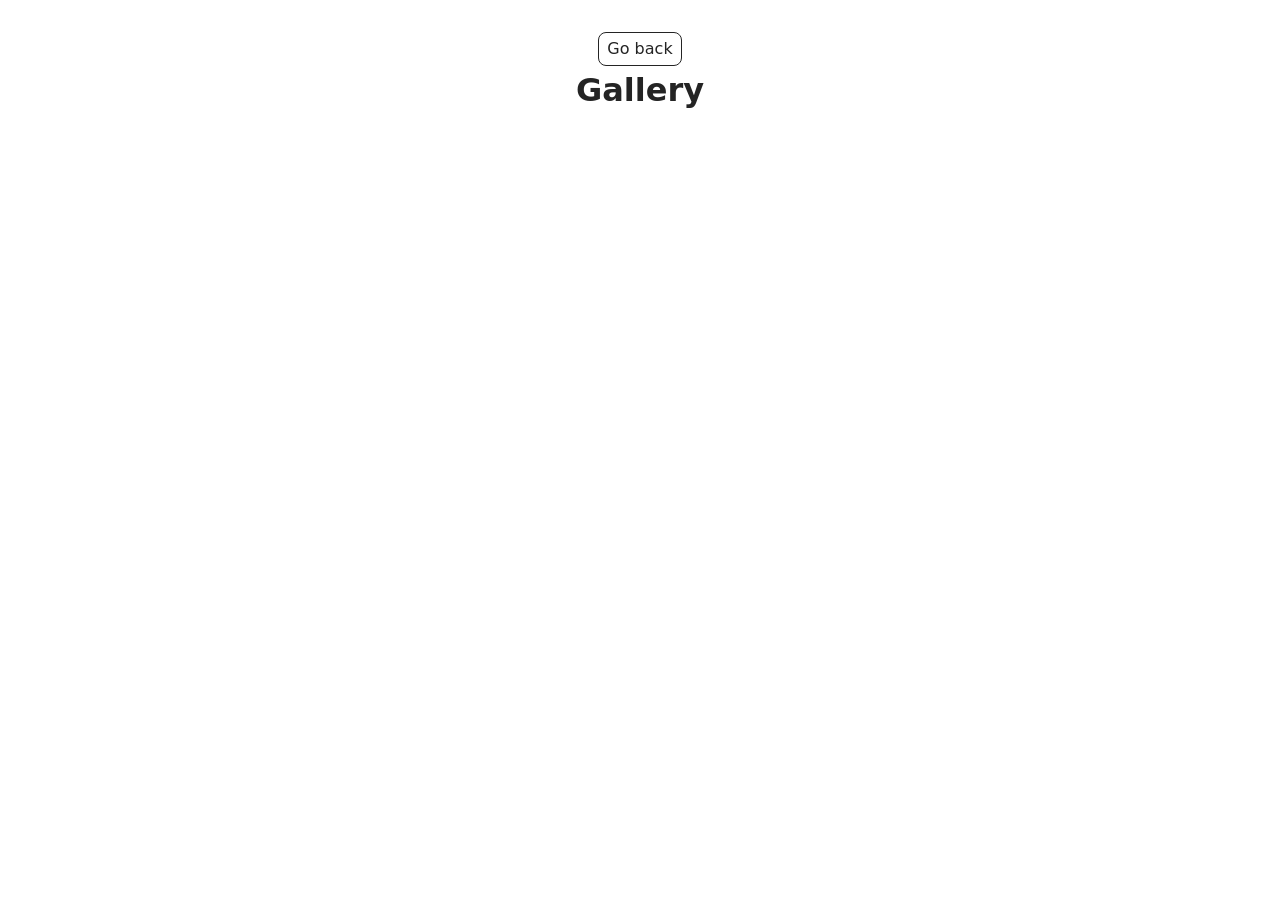
<file: src/1-gallery.html>
<!DOCTYPE html>
<html lang="en">
  <head>
    <meta charset="UTF-8" />
    <meta http-equiv="X-UA-Compatible" content="IE=edge" />
    <meta name="viewport" content="width=device-width, initial-scale=1.0" />
    <title>Page 2</title>
    <link rel="stylesheet" href="./css/styles.css" />
  </head>
  <body>

    <main>
      <div class="container">
        <a class="back-link" href="./index.html">Go back</a>
        <h1 class="main-title">
          Gallery
        </h1>
      </div>
      <ul class="gallery"></ul>
    </main>

    <script type="module" src="./js/1-gallery.js"></script>
  </body>
</html>
</file>
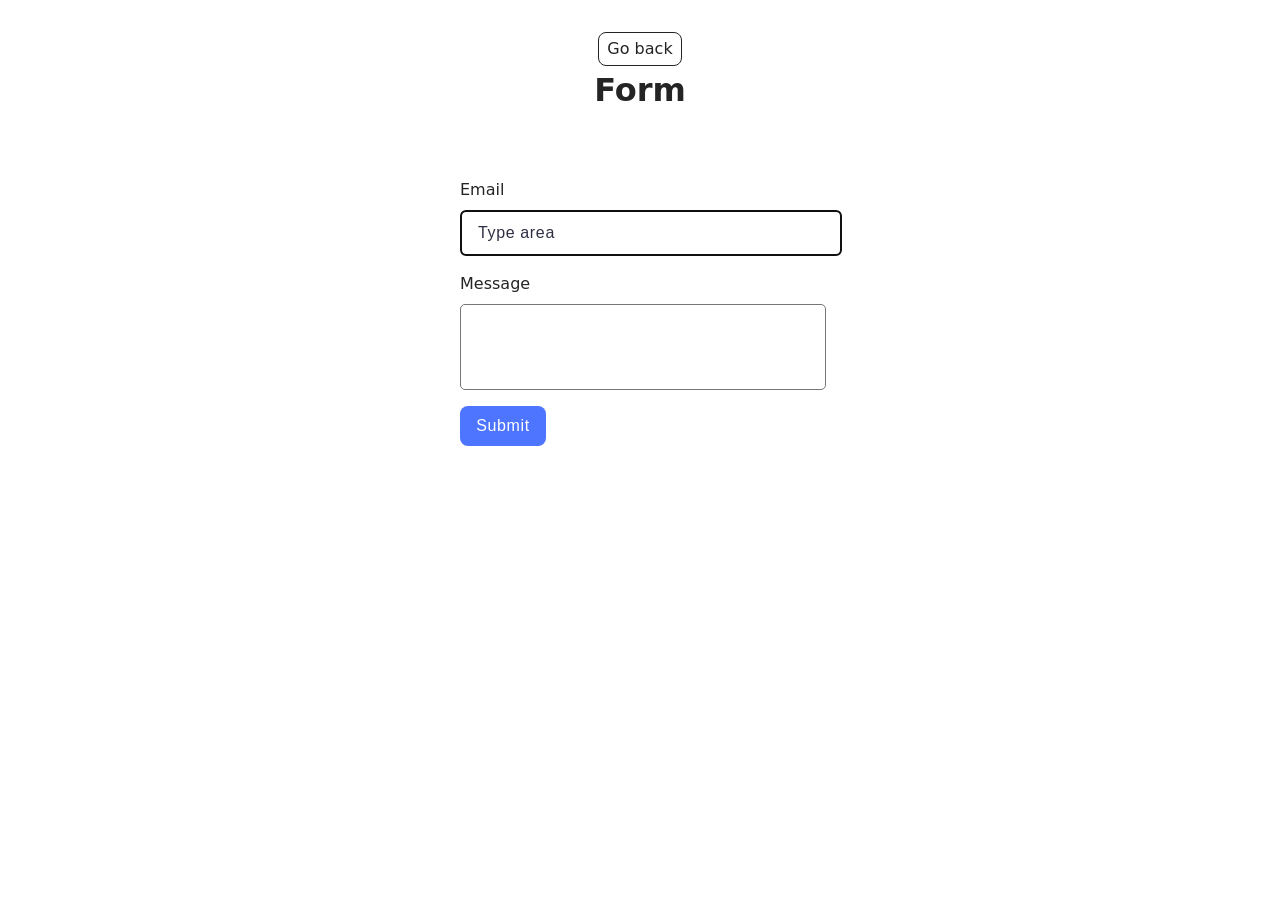
<file: src/2-form.html>
<!DOCTYPE html>
<html lang="en">
  <head>
    <meta charset="UTF-8" />
    <meta http-equiv="X-UA-Compatible" content="IE=edge" />
    <meta name="viewport" content="width=device-width, initial-scale=1.0" />
    <title>Page 3</title>
    <link rel="stylesheet" href="./css/styles.css" />
  </head>
  <body>
 
    <main>
      <div class="container">
        <a class="back-link" href="./index.html">Go back</a>
        <h1 class="main-title">
          Form
        </h1>
        <form class="feedback-form" autocomplete="off">
          <label class="form-label">
            Email
            <input type="email" name="email" autofocus class="form-input" placeholder="Type area" />
          </label>
          <label class="form-label">
            Message
            <textarea name="message" rows="8" class="textarea-form"></textarea>
          </label>
          <button class="form-button" type="submit">Submit</button>
        </form>
      </div>
      
    </main>
    <script type="module" src="./js/2-form.js"></script>

  </body>
</html>
</file>
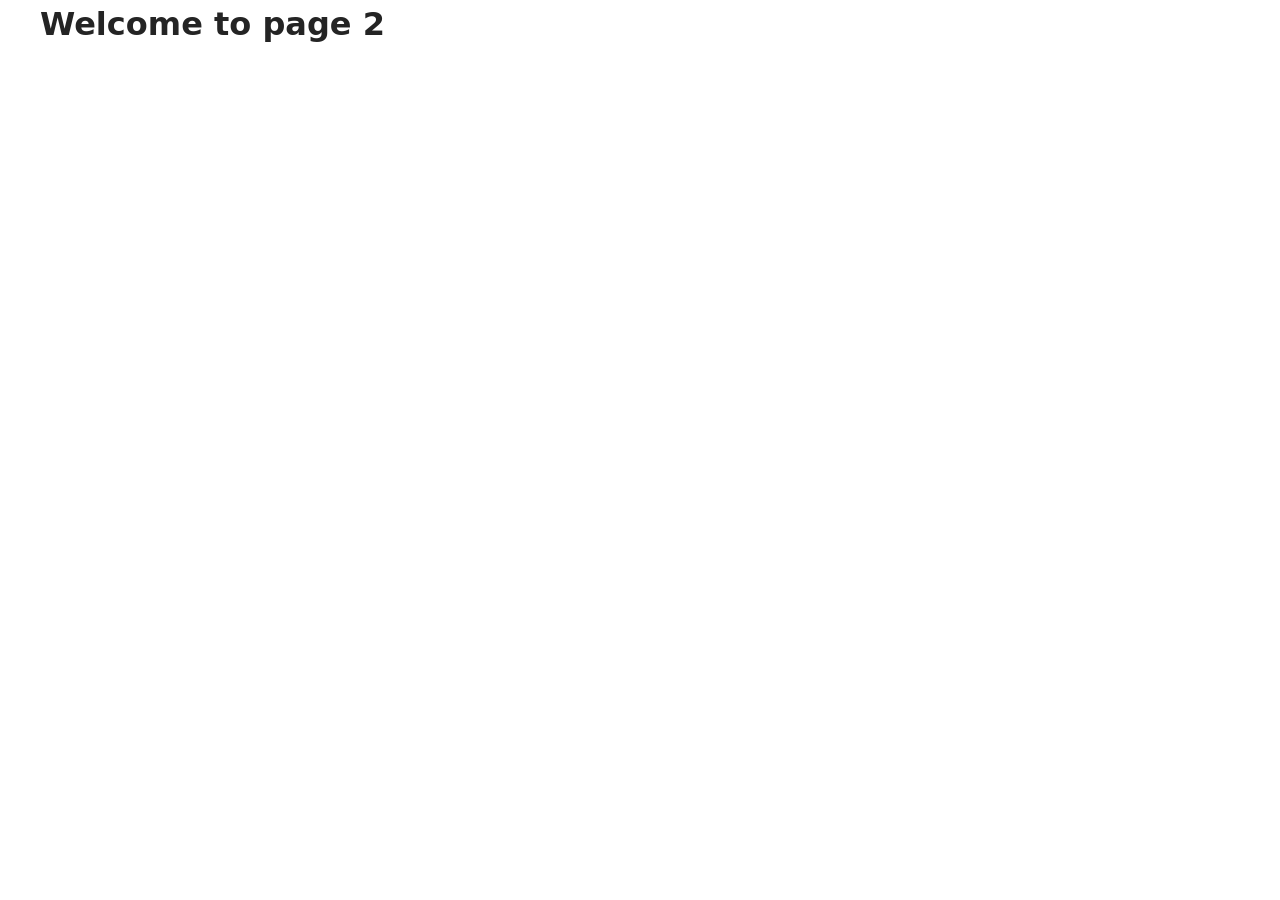
<file: src/page-2.html>
<!DOCTYPE html>
<html lang="en">
  <head>
    <meta charset="UTF-8" />
    <meta http-equiv="X-UA-Compatible" content="IE=edge" />
    <meta name="viewport" content="width=device-width, initial-scale=1.0" />
    <title>Page 2</title>
    <link rel="stylesheet" href="./css/styles.css" />
  </head>
  <body>
    <load
      src="./partials/header.html"
      icon-path="./img/sprite.svg#logo"
      highlight-act="active"
    />

    <main>
      <div class="container">
        <h1 class="main-title">
          <span class="main-title-gradient">Welcome</span> to page 2
        </h1>
        <load src="./partials/back-link.html" />
      </div>
    </main>

    <load src="./partials/footer.html" />
  </body>
</html>
</file>
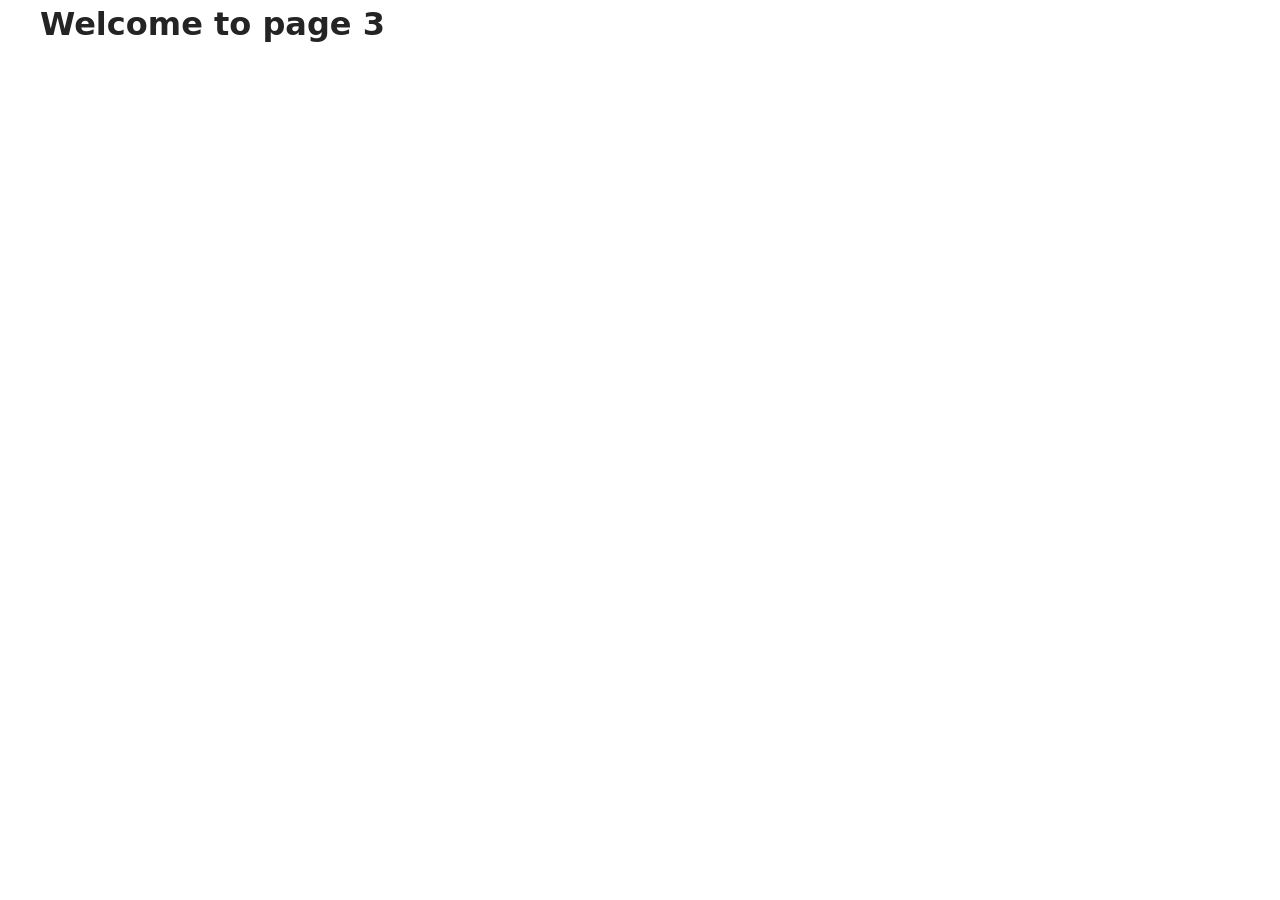
<file: src/page-3.html>
<!DOCTYPE html>
<html lang="en">
  <head>
    <meta charset="UTF-8" />
    <meta http-equiv="X-UA-Compatible" content="IE=edge" />
    <meta name="viewport" content="width=device-width, initial-scale=1.0" />
    <title>Page 3</title>
    <link rel="stylesheet" href="./css/styles.css" />
  </head>
  <body>
    <load
      src="./partials/header.html"
      icon-path="./img/sprite.svg#logo"
      highlight-curr="active"
    />

    <main>
      <div class="container">
        <h1 class="main-title">
          <span class="main-title-gradient">Welcome</span> to page 3
        </h1>
        <load src="./partials/back-link.html" />
      </div>
    </main>

    <load src="./partials/footer.html" />
  </body>
</html>
</file>
<file: src/css/styles.css>
/**
  |============================
  | include css partials with
  | default @import url()
  |============================
*/
/* Common styles */
@import url('./reset.css');
@import url('./base.css');
@import url('./container.css');
@import url('./animations.css');

/* Sections style */
@import url('./header.css');
@import url('./badges.css');
@import url('./back-link.css');
@import url('./gallery.css');
@import url('./form.css');
</file>
